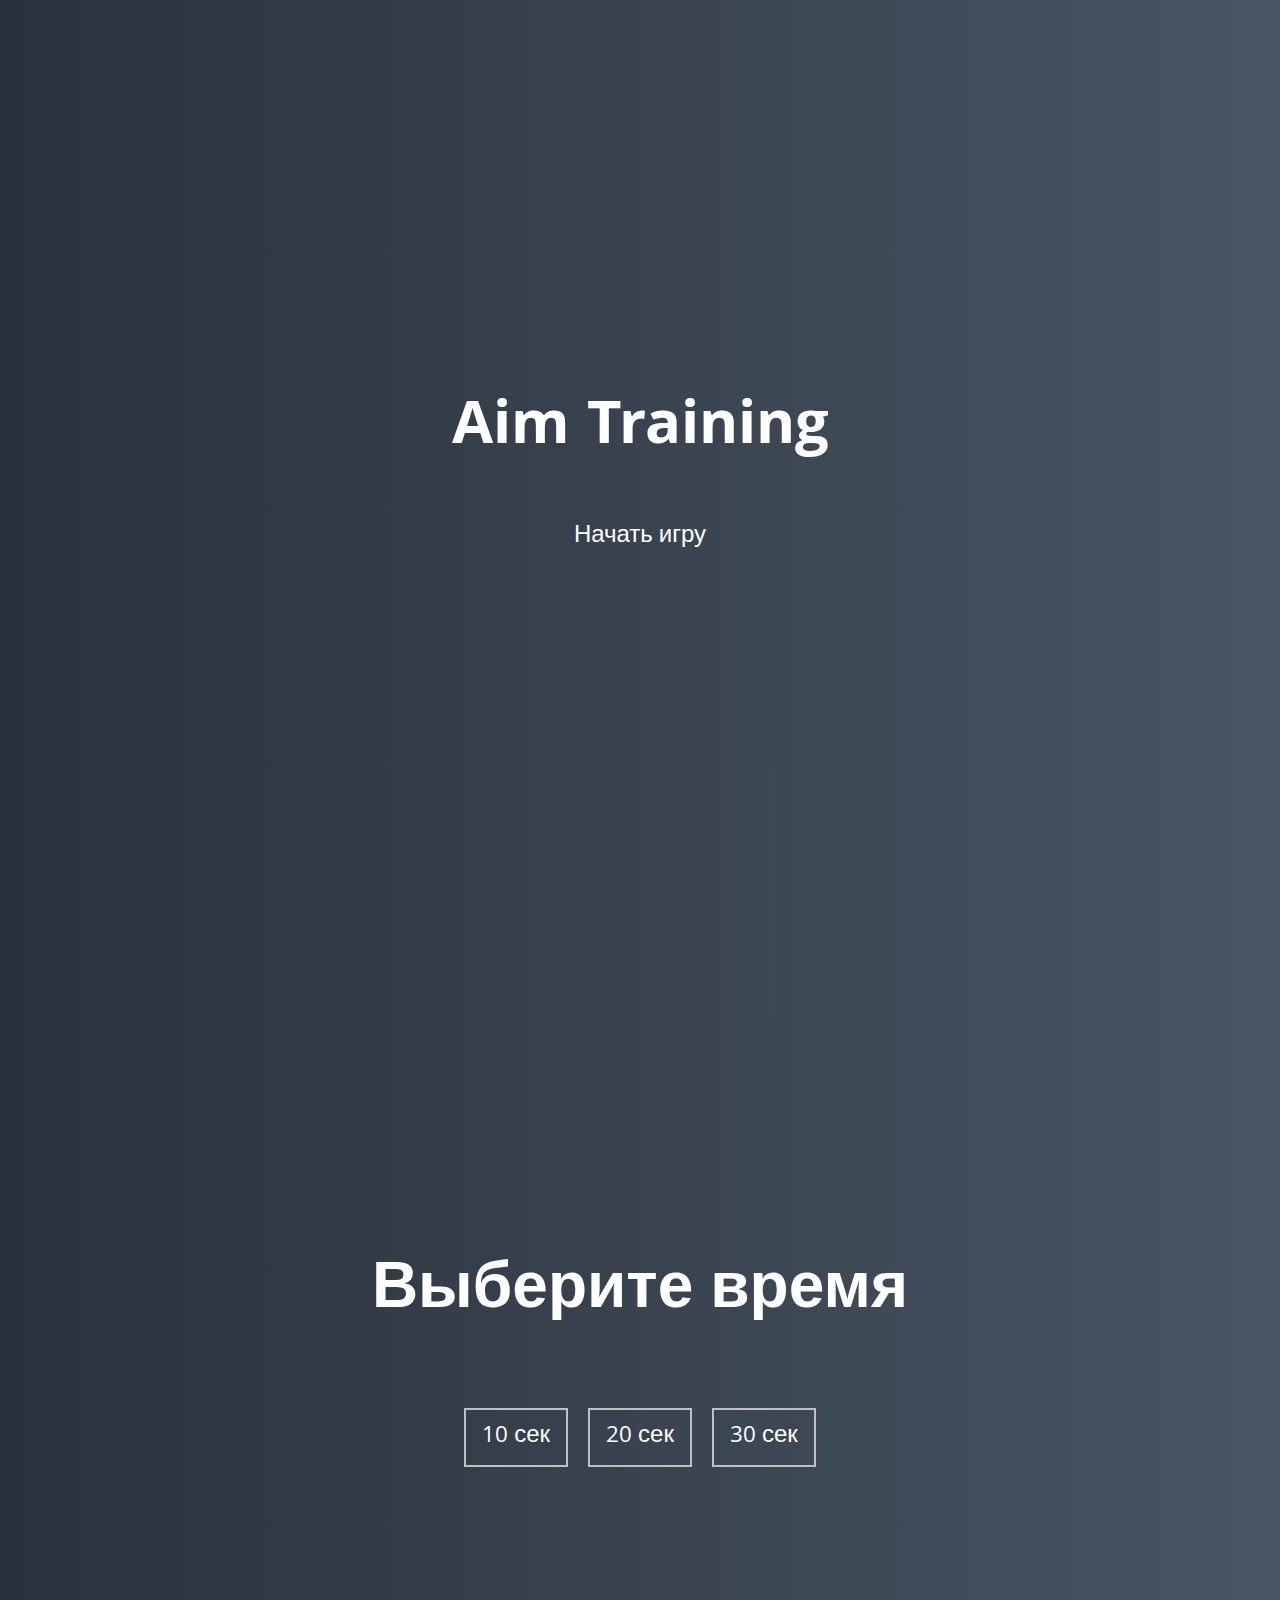
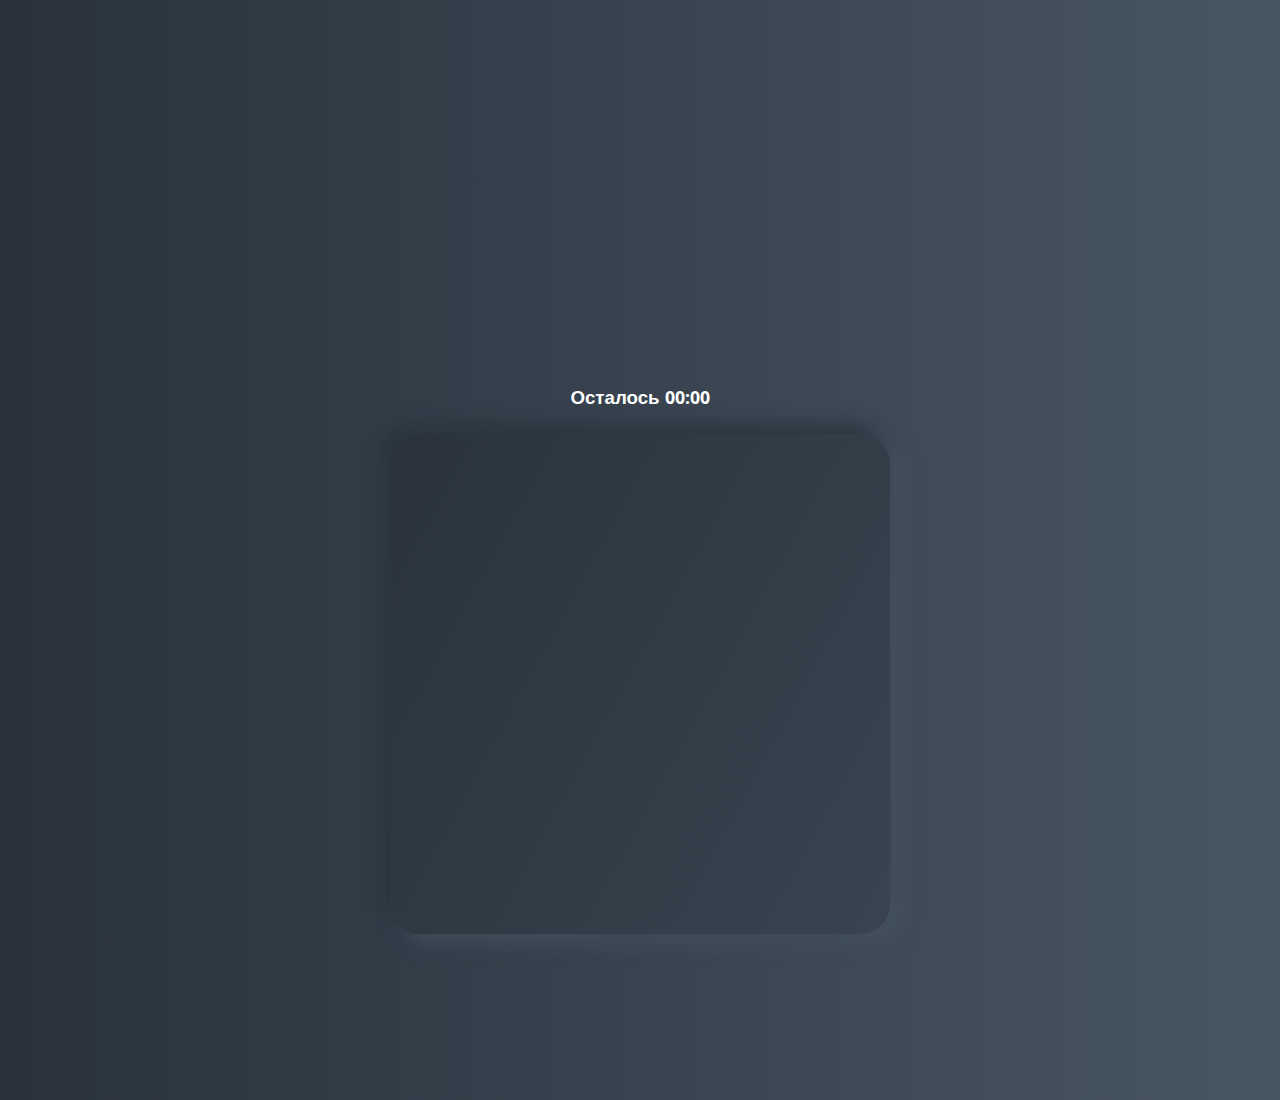
<file: aimgame/index.html>
<!DOCTYPE html>
<html lang="en">
  <head>
    <meta charset="UTF-8" />
    <meta name="viewport" content="width=device-width, initial-scale=1.0" />
    <link rel="stylesheet" href="styles.css" />
    <title>Aim Training | Проект 5</title>
  </head>
  <body>
    <div class="screen">
      <h1>Aim Training</h1>
      <a href="#" class="start" id="start">Начать игру</a>
    </div>

    <div class="screen">
      <h1>Выберите время</h1>
      <ul class="time-list" id="time-list">
        <li>
          <button class="time-btn" data-time="10">
            10 сек
          </button>
        </li>
        <li>
          <button class="time-btn" data-time="20">
            20 сек
          </button>
        </li>
        <li>
          <button class="time-btn" data-time="30">
            30 сек
          </button>
        </li>
      </ul>
    </div>

    <div class="screen">
      <h3>Осталось <span id="time">00:00</span></h3>
      <div class="board" id="board"></div>
    </div>
    <script src="app.js"></script>
  </body>
</html>
</file>
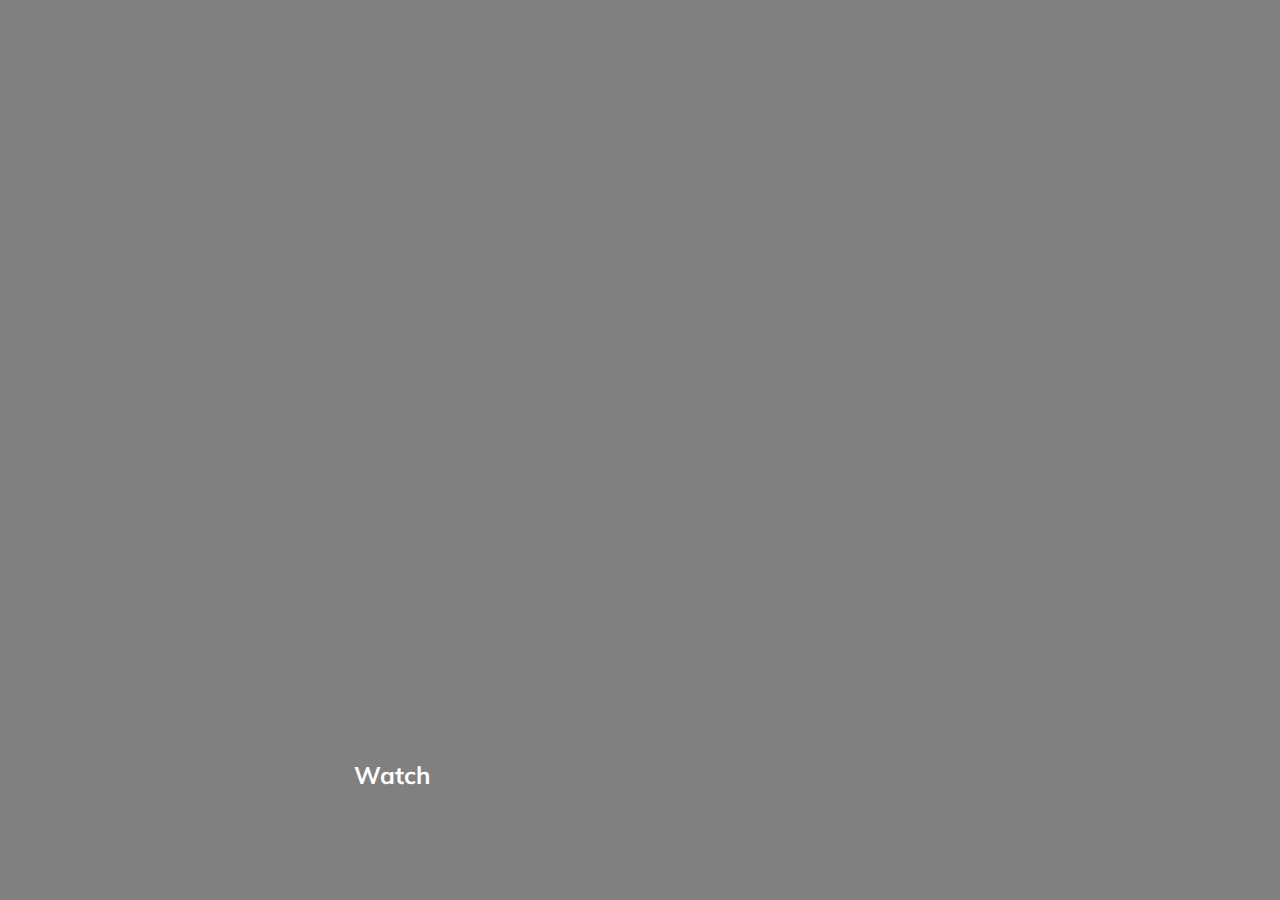
<file: cardgallery/index.html>
<!DOCTYPE html>
<html lang="en">
<head>
  <meta charset="UTF-8" />
  <meta name="viewport" content="width=device-width, initial-scale=1.0" />
  <link rel="stylesheet" href="styles.css" />
  <title>Карточки | Проект 1</title>
</head>
<body>
<div class="container">
  <div
      class="slide"
      style="background-image: url('https://images.unsplash.com/photo-1531297484001-80022131f5a1?ixid=MnwxMjA3fDB8MHxwaG90by1wYWdlfHx8fGVufDB8fHx8&ixlib=rb-1.2.1&auto=format&fit=crop&w=1000&q=80');"
  >
    <h3>MacBook</h3>
  </div>
  <div
      class="slide"
      style="
          background-image: url('https://images.unsplash.com/photo-1512499617640-c74ae3a79d37?ixid=MnwxMjA3fDB8MHxwaG90by1wYWdlfHx8fGVufDB8fHx8&ixlib=rb-1.2.1&auto=format&fit=crop&w=1000&q=80');
        "
  >
    <h3>iPhone</h3>
  </div>
  <div
      class="slide"
      style="
          background-image: url('https://images.unsplash.com/photo-1544244015-0df4b3ffc6b0?ixid=MnwxMjA3fDB8MHxwaG90by1wYWdlfHx8fGVufDB8fHx8&ixlib=rb-1.2.1&auto=format&fit=crop&w=1000&q=80');
        "
  >
    <h3>iPad</h3>
  </div>
  <div
      class="slide active"
      style="
          background-image: url('https://images.unsplash.com/photo-1558126319-c9feecbf57ee?ixid=MnwxMjA3fDB8MHxwaG90by1wYWdlfHx8fGVufDB8fHx8&ixlib=rb-1.2.1&auto=format&fit=crop&w=1400&q=80');
        "
  >
    <h3>Watch</h3>
  </div>
  <div
      class="slide"
      style="
          background-image: url('https://images.unsplash.com/photo-1588940086836-36c7d89611a0?ixid=MnwxMjA3fDB8MHxwaG90by1wYWdlfHx8fGVufDB8fHx8&ixlib=rb-1.2.1&auto=format&fit=crop&w=1000&q=80');
        "
  >
    <h3>AirPods</h3>
  </div>
</div>

<script src=app.js></script>
</body>
</html>
</file>
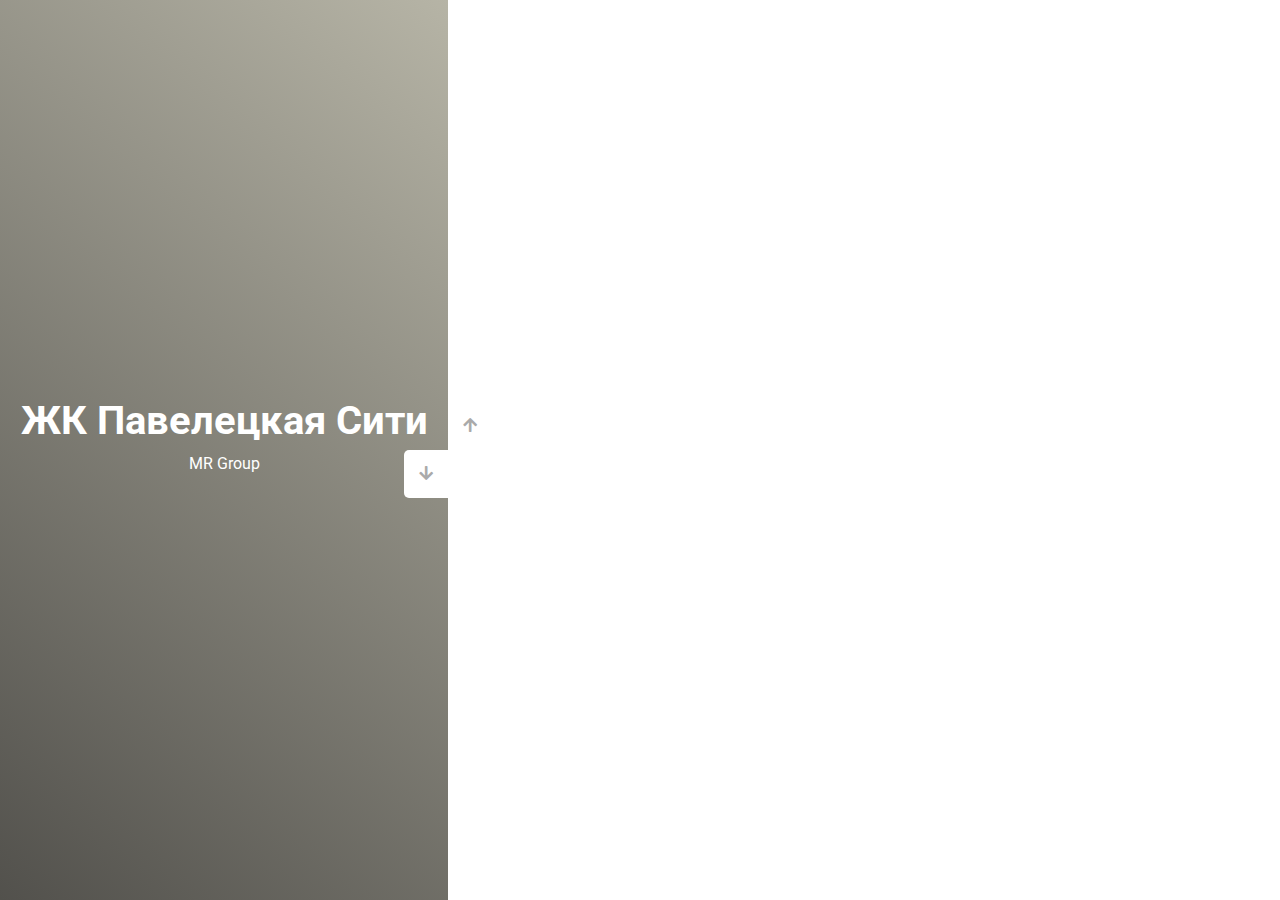
<file: slider/index.html>
<!DOCTYPE html>
<html lang="en">
  <head>
    <meta charset="UTF-8" />
    <meta name="viewport" content="width=device-width, initial-scale=1.0" />
    <link
      rel="stylesheet"
      href="https://cdnjs.cloudflare.com/ajax/libs/font-awesome/5.15.1/css/all.min.css"
    />
    <link rel="stylesheet" href="style.css" />
    <title>Слайдер | Проект 3</title>
  </head>
  <body>
    <div class="container">
      <div class="sidebar">
        <div style="background: linear-gradient(229.99deg, #ffffff -40%, #160653 145%);">
          <h1>Shagal</h1>
          <p>Группа Эталон</p>
        </div>
        <div style="background: linear-gradient(215.32deg, #f0f0f0 -1%, #4682f1 124%);">
          <h1>Новоданиловская 8</h1>
          <p>Самолет</p>
        </div>
        <div style="background: linear-gradient(221.87deg, #cfcfcf 1%, #29286d 128%);">
          <h1>Западный Порт</h1>
          <p>ПИК</p>
        </div>
        <div style="background: linear-gradient(220.16deg, #bebcad -8%, #2c2b2a 138%);">
          <h1>ЖК Павелецкая Сити</h1>
          <p>MR Group</p>
        </div>
      </div>
      <div class="main-slide">
        <div
          style="
            background-image: url('https://vsenovostroyki.ru/upload/images/%D0%9F%D0%B0%D0%B2%D0%B5%D0%BB%D0%B5%D1%86%D0%BA%D0%B0%D1%8F%20%D0%A1%D0%B8%D1%82%D0%B8.jpg');
          "
        ></div>
        <div
          style="
            background-image: url('https://novostroika77.ru/assets/cities/moscow/houses/gk-pik/zhk-zapadnyij-port/1-7.jpg');
          "
        ></div>
        <div
          style="
            background-image: url('https://www.domex.ru/upload/iblock/01a/g1ryk7g5kvngolknthrr1xv0xvxnra2j.jpg');
          "
        ></div>
        <div
          style="
            background-image: url('https://makspol.ru/images/images2realitys/r.w.d/5-40.jpg');
          "
        ></div>
      </div>
      <div class="controls">
        <button class="down-button">
          <i class="fas fa-arrow-down"></i>
        </button>
        <button class="up-button">
          <i class="fas fa-arrow-up"></i>
        </button>
      </div>
    </div>
    <script src="app.js"></script>
  </body>
</html>
</file>
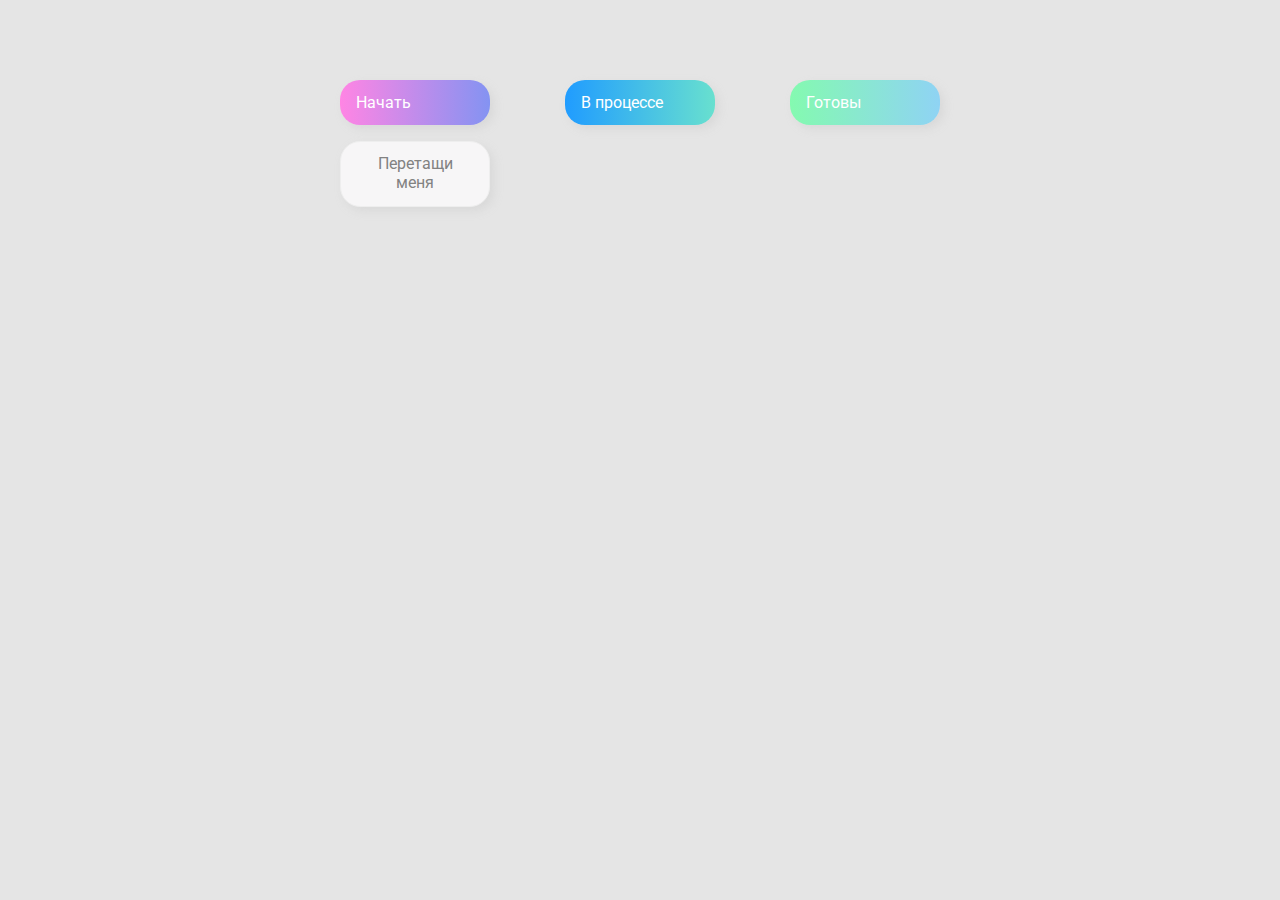
<file: trello/index.html>
<!DOCTYPE html>
<html lang="en">
  <head>
    <meta charset="UTF-8" />
    <meta name="viewport" content="width=device-width, initial-scale=1.0" />
    <link rel="stylesheet" href="styles.css" />
    <title>Drag & Drop | Проект 2</title>
  </head>
  <body>
    <div>
      <div class="row">
          <div class="col-header start">Начать</div>
          <div class="col-header progress">В процессе</div>
          <div class="col-header done">Готовы</div>
      </div>

      <div class="row">
        <div class="placeholder">
          <div class="item" draggable="true">Перетащи меня</div>
        </div>
        <div class="placeholder"></div>
        <div class="placeholder"></div>
      </div>
      
    </div>
    <script src="app.js"></script>
  </body>
</html>
</file>
<file: aimgame/styles.css>
@import url('https://fonts.googleapis.com/css?family=Khula&display=swap');

* {
  box-sizing: border-box;
}

body {
  color: #fff;
  font-family: 'Khula', sans-serif;
  height: 100vh;
  overflow: hidden;
  margin: 0;
  text-align: center;
}

a {
  color: #fff;
  text-decoration: none;
}

a:hover {
  color: #16D9E3;
}

.start {
  font-size: 1.5rem;
}

h1 {
  line-height: 1.4;
  font-size: 4rem;
}

.screen {
  display: flex;
  flex-direction: column;
  align-items: center;
  justify-content: center;
  height: 100vh;
  width: 100vw;
  transition: margin 0.5s ease-out;
  background: linear-gradient(90deg, #29323C 0%, #485563 100%);
}

.screen.up {
  margin-top: -100vh;
}

.time-list {
  display: flex;
  flex-wrap: wrap;
  justify-content: center;
  list-style: none;
  padding: 0;
}

.time-list li {
  margin: 10px;
}

.time-btn {
  background-color: transparent;
  border: 2px solid #C0C0C0;
  color: #fff;
  cursor: pointer;
  font-family: inherit;
  padding: .5rem 1rem;
  font-size: 1.5rem;
}

.time-btn:hover {
  border: 2px solid #16D9E3;
  color: #16D9E3;
}

.hide {
  opacity: 0;
}

.primary {
  color: #16D9E3;
}

.board {
  display: flex;
  justify-content: center;
  align-items: center;
  position: relative;
  width: 500px;
  height: 500px;
  background: linear-gradient(118.38deg, #29323C -4.6%, #485563 200.44%);
  box-shadow: -8px -8px 20px #2A333D, 10px 7px 20px #475462;
  border-radius: 30px;
  overflow: hidden;
}

.circle {
  background: linear-gradient(90deg, #16D9E3 0%, #30C7EC 47%, #46AEF7 100%);
  position: absolute;
  border-radius: 50%;
  cursor: pointer;
}
</file>
<file: cardgallery/styles.css>
@import url('https://fonts.googleapis.com/css?family=Muli&display=swap');

* {
    box-sizing: border-box;
}

body {
    font-family: 'Muli', sans-serif;
    overflow: hidden;
    margin: 0;
    background: gray;
    height: 100vh;
    display: flex;
    justify-content: center;
    align-items: center;
}

.container {
    width: 100%;
    display: flex;
    padding: 0 20px;
}

.slide {
    height: 80vh;
    border-radius: 20px;
    margin: 10px;
    cursor: pointer;
    color: white;
    flex: 1;
    background-size: cover;
    background-position: center;
    background-repeat: no-repeat;
    position: relative;
    transition: all 500ms ease-in-out;
}

.slide h3 {
    position: absolute;
    font-size: 24px;
    bottom: 20px;
    left: 20px;
    margin: 0;
    opacity: 0;
}

.slide.active {
    flex: 10;
}

.slide.active h3 {
    opacity: 1;
    transition: opacity 0.3s ease-in 0.4s;
}
</file>
<file: slider/style.css>
@import url('https://fonts.googleapis.com/css?family=Roboto&display=swap');

* {
  box-sizing: border-box;
  margin: 0;
  padding: 0;
}

body {
  font-family: 'Roboto', sans-serif;
  height: 100vh;
}

.container {
  position: relative;
  overflow: hidden;
  width: 100vw;
  height: 100vh;
}

.sidebar {
  height: 100%;
  width: 35%;
  position: absolute;
  top: 0;
  left: 0;
  transition: transform 0.5s ease-in-out;
}

.sidebar > div {
  height: 100%;
  width: 100%;
  display: flex;
  flex-direction: column;
  align-items: center;
  justify-content: center;
  color: #fff;
}

.sidebar h1 {
  font-size: 40px;
  margin-bottom: 10px;
  margin-top: -30px;
}

.main-slide {
  height: 100%;
  position: absolute;
  top: 0;
  left: 35%;
  width: 65%;
  transition: transform 0.5s ease-in-out;
}

.main-slide > div {
  background-repeat: no-repeat;
  background-size: cover;
  background-position: center center;
  height: 100%;
  width: 100%;
}

button {
  background-color: #fff;
  border: none;
  color: #aaa;
  cursor: pointer;
  font-size: 16px;
  padding: 15px;
}

button:hover {
  color: #222;
}

button:focus {
  outline: none;
}

.container .controls button {
  position: absolute;
  left: 35%;
  top: 50%;
  z-index: 100;
}

.container .controls .down-button {
  transform: translateX(-100%);
  border-top-left-radius: 5px;
  border-bottom-left-radius: 5px;
}

.container .controls .up-button {
  transform: translateY(-100%);
  border-top-right-radius: 5px;
  border-bottom-right-radius: 5px;
}
</file>
<file: trello/styles.css>
@import url('https://fonts.googleapis.com/css?family=Roboto&display=swap');

* {
  box-sizing: border-box;
}

body {
  font-family: 'Roboto', sans-serif;
  background-color: #e5e5e5;
  display: flex;
  padding-top: 5rem;
  justify-content: center;
  overflow: hidden;
  margin: 0;
}

.row {
  display: flex;
  width: 600px;
  justify-content: space-between;
  margin-bottom: 1rem;
}

.col-header {
  width: 150px;
  box-shadow: 4px 4px 9px rgba(198, 198, 198, 0.36);
  border-radius: 20px;
  padding: 0.8rem 1rem;
  color: #fff;
}

.item {
  width: 150px;
  height: 66px;
  border: 1px solid #eee;
  box-shadow: 4px 4px 9px rgba(198, 198, 198, 0.36);
  border-radius: 20px;
  background: #f7f6f7;
  padding: 0.8rem 1rem;
  color: #828282;
  text-align: center;
  cursor: grab;
}

.item:active {
  cursor: grabbing;
}

.placeholder {
  width: 150px;
  height: 66px;
}

.start {
  background: linear-gradient(90deg, #ff85e4 0%, #229efd 179.25%);
}

.progress {
  background: linear-gradient(90deg, #209cff 0%, #68e0cf 100%);
}

.done {
  background: linear-gradient(90deg, #84fab0 0%, #8fd3f4 100%);
}

.hold {
  border: 3px solid rgb(113, 209, 121);
  box-shadow: 0 1px 0 rgba(255, 255, 255);
}

.hide {
  display: none;
}

.hovered {
  box-shadow: 2px 2px 3px 4px rgba(198, 198, 198, 0.36);
}
</file>
